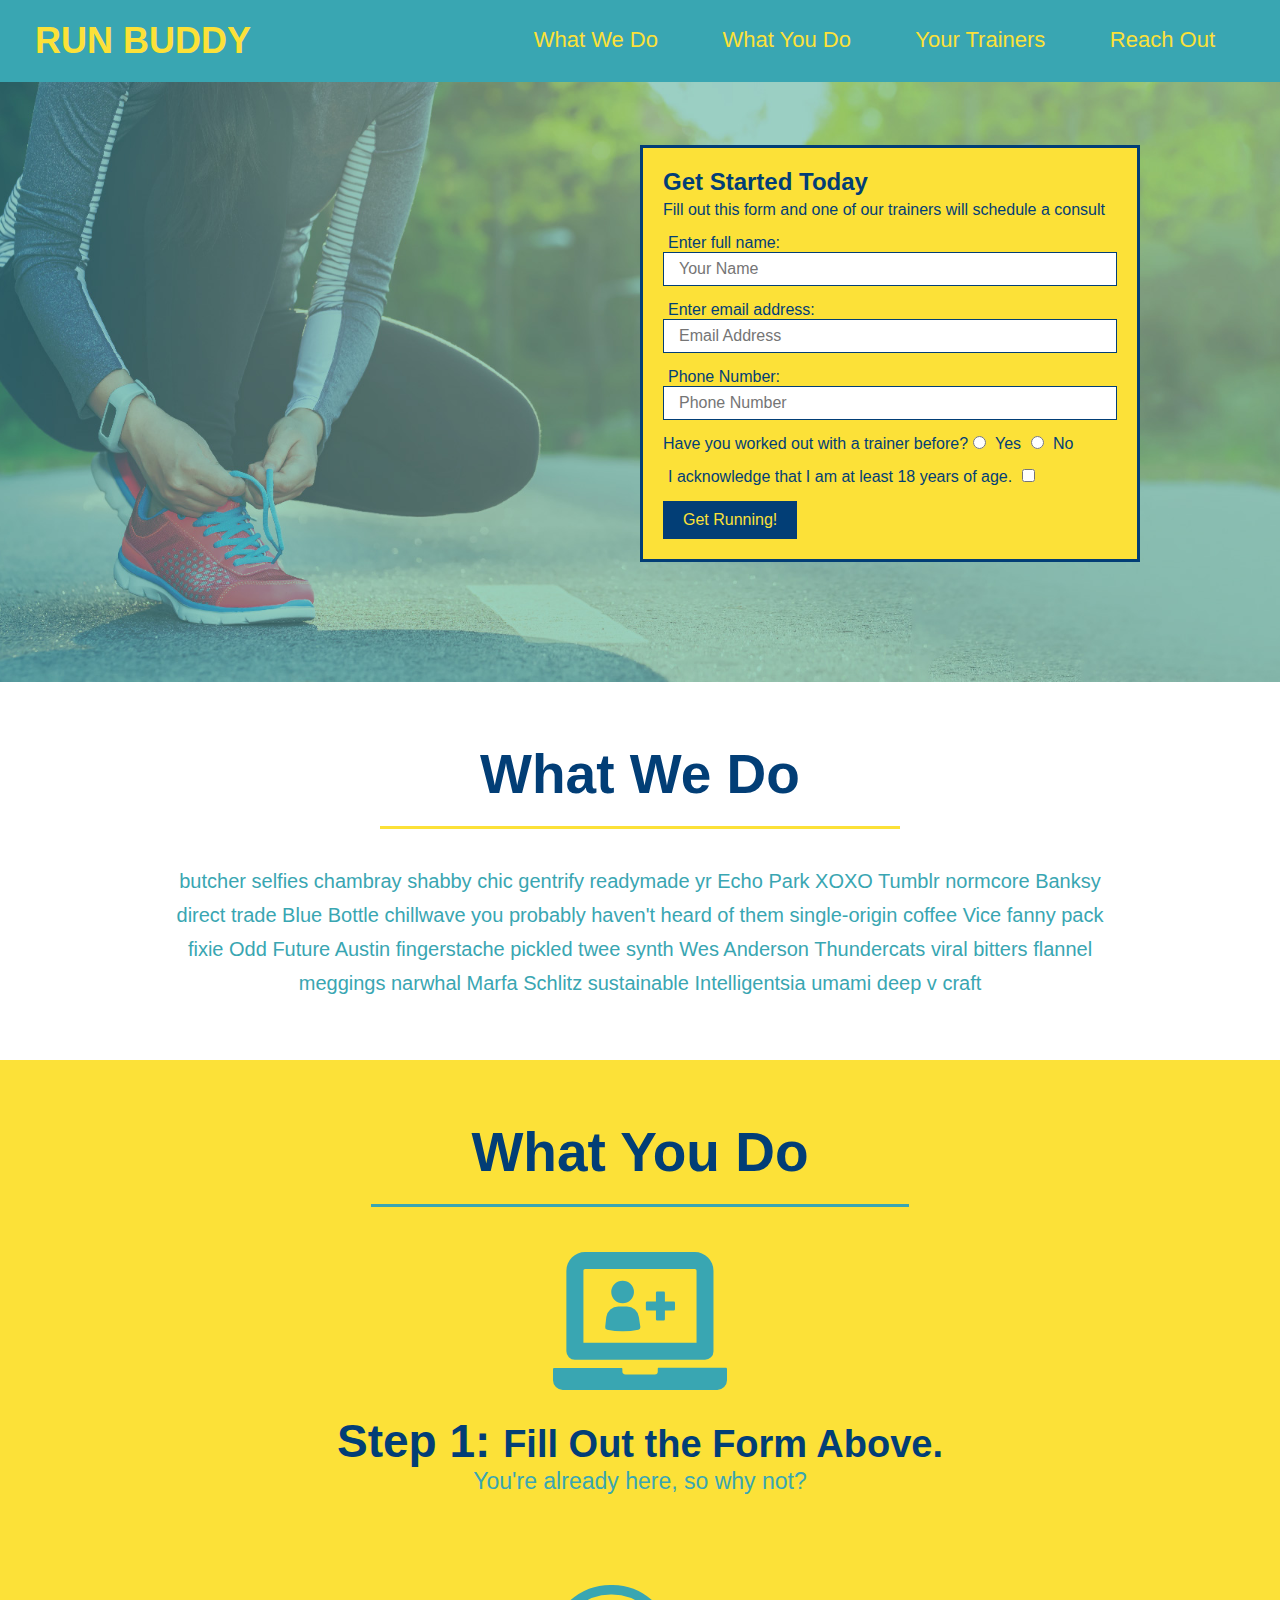
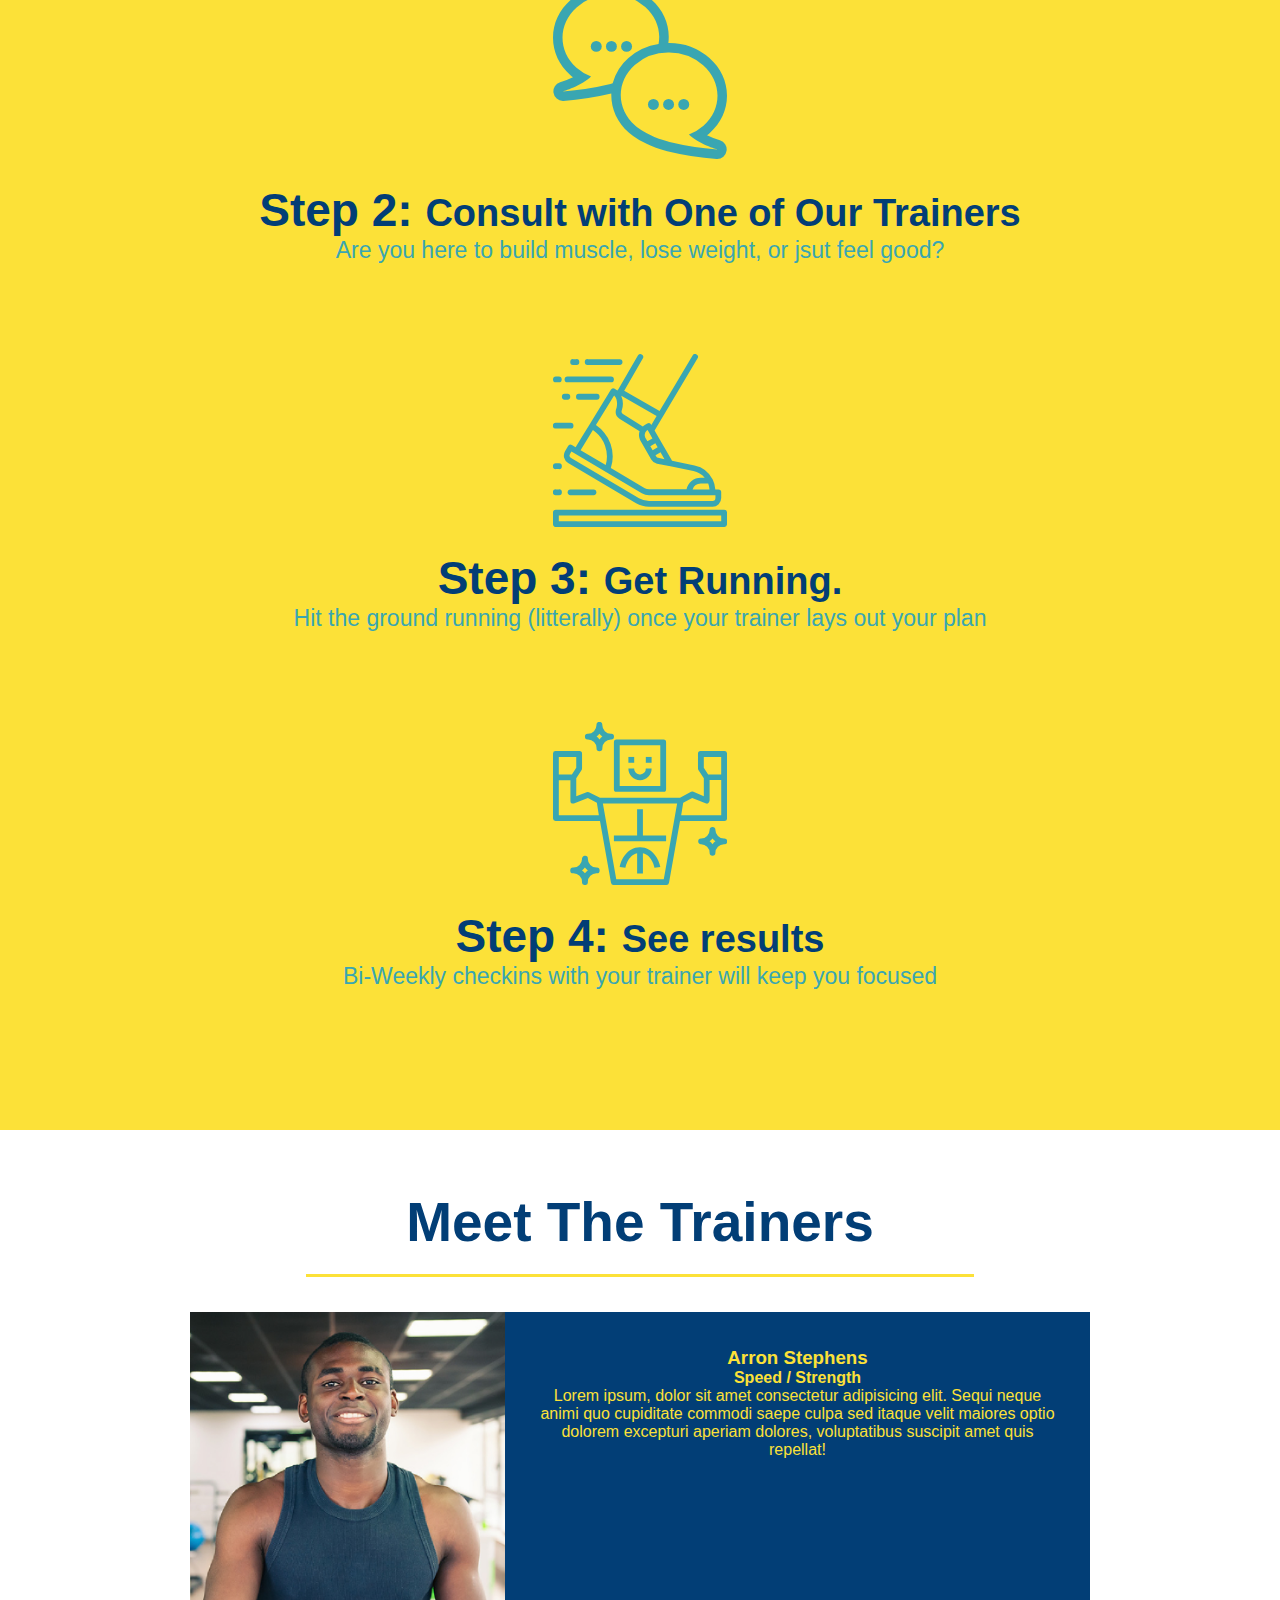
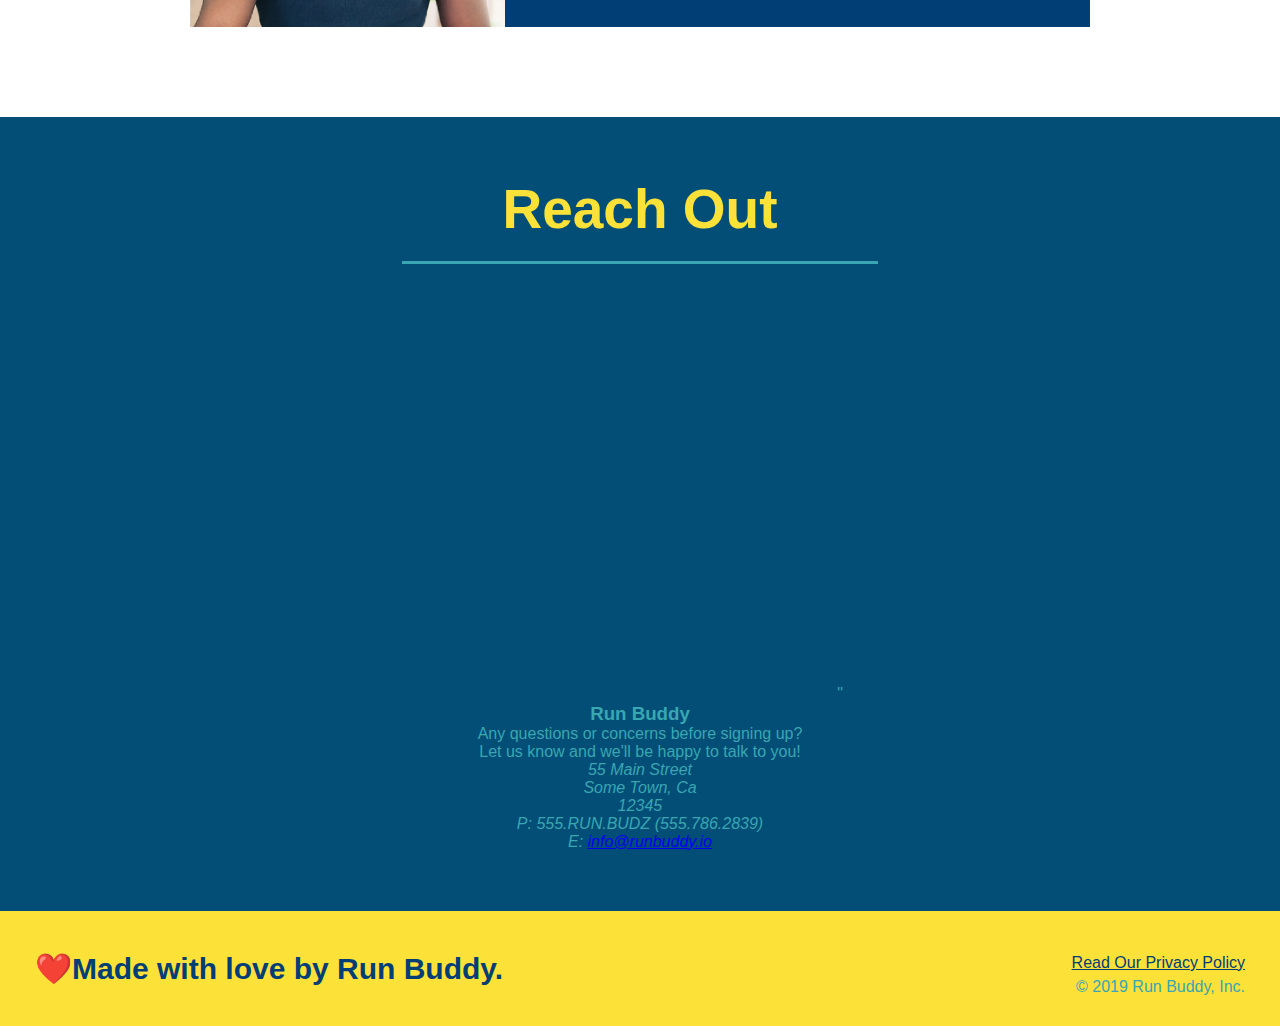
<file: index.html>
<!DOCTYPE html>
<html lang="en">
    <head>
        <link rel="stylesheet" href="./assets/css/style.css" />
        <meta charset="UTF-8" />
        <title>Run Buddy</title>
        
    </head>
    <body>
        <!-- navigation-->
        <header> 
        <h1>RUN BUDDY
        </h1>
        <nav><!-- unordered list element -->
        <ul>
            <!-- List item element-->
            <li>
                <!-- Anchor element-->
                <a href="#what-we-do">What We Do</a>
            </li>
            <li>
                <a href="#what-you-do">What You Do</a>
            </li>
            <li>
                <a href="#your-trainers">Your Trainers</a>
            </li>
            <li>
                <a href="#reach-out">Reach Out</a>
            </li>
        </ul>
        </nav>
        </header>

        <!-- hero/jumbotron-->
        <section class="hero"> 
            <div class="hero-form">
                <h3>Get Started Today</h3>
                <p>Fill out this form and one of our trainers will schedule a consult</p>
                <!-- Add form element-->
                <form>
                    <label for="name">Enter full name:</label>
                    <input type="text" placeholder="Your Name" name="name" id="name" class="form-input">

                    <label for="email">Enter email address:</label>
                    <input type="email" placeholder="Email Address" name="email" id="email" class="form-input">

                    <label for="phone">Phone Number:</label>
                    <input type="tel" placeholder="Phone Number" name="phone" id="phone" class="form-input">
                    <p>
                        Have you worked out with a trainer before?
                        <input type="radio" name="trainer-confirm" id="trainer-yes" />
                        <label for="trainer-yes">Yes</label>
                        <input type="radio" name="trainer-confirm" id="trainer-no" />
                        <label for="trainer-no">No</label>
                    </p>
                    <p>
                        <label for="checkbox">
                            I acknowledge that I am at least 18 years of age.
                        </label>
                        <input type="checkbox" name="age-confirm" id="checkbox" />
                    </p>
                    <button type="submit">
                        Get Running!
                    </button>
                </form>
            </div>  
        </section>
        <!--End Hero-->


        <!-- What We do section -->
        <section id="what-we-do" class="intro">
            <h2 class="section-title primary-border">What We Do</h2>
            <p>
                butcher selfies chambray shabby chic gentrify readymade yr Echo Park XOXO Tumblr normcore Banksy direct trade Blue Bottle chillwave you probably haven't heard of them single-origin coffee Vice fanny pack fixie Odd Future Austin fingerstache pickled twee synth Wes Anderson Thundercats viral bitters flannel meggings narwhal Marfa Schlitz sustainable Intelligentsia umami deep v craft
            </p>
        </section>

        <!--"what you do" section-->
        <section id="what-you-do" class="steps">
            <h2 class="section-title secondary-border">What You Do</h2>

            <div>
                <!-- insert this img element -->
                <img src="./assets/images/step-1.svg" alt='' />
                <h3>Step 1: <span>Fill Out the Form Above.</span></h3>
                <p>You're already here, so why not?</p>
            </div>

            <div>
                <img src="./assets/images/step-2.svg" alt='' />
                <h3>Step 2: <span>Consult with One of Our Trainers</span></h3>
                <p>Are you here to build muscle, lose weight, or jsut feel good?</p>
            </div>

            <div>
                <img src="./assets/images/step-3.svg" alt='' />
                <h3>Step 3: <span>Get Running.</span></h3>
                <p>Hit the ground running (litterally) once your trainer lays out your plan</p>
            </div>

            <div>
                <img src="./assets/images/step-4.svg" alt="" />
                <h3>Step 4: <span>See results</span></h3>
                <p>Bi-Weekly checkins with your trainer will keep you focused</p>
            </div>
        </section>

        <!--"meet the trainers" section-->
        <section id="your-trainers" class="trainers">
            <h2 class="section-title primary-border">Meet The Trainers</h2>
            <article class="trainer">
                <img src="./assets/images/trainer-1.jpg" alt="Arron Stephens in his work out clothes ready to pump iron">
                <div class="trainer-bio">
                    <h3>Arron Stephens</h3>
                    <h4>Speed / Strength</h4>
                    <p>
                        Lorem ipsum, dolor sit amet consectetur adipisicing elit. Sequi neque animi quo cupiditate commodi saepe culpa sed  itaque velit maiores optio dolorem excepturi aperiam dolores, voluptatibus suscipit amet quis repellat!
                    </p>
                </div>
            </article>
        </section>

        <!--Reach Out section-->
        <section id="reach-out" class="contact">
            <h2 class="section-title secondary-border"> Reach Out </h2>
            <div class="contact-info">
                <iframe src="https://www.google.com/maps/embed?pb=!1m18!1m12!1m3!1d3439.992726743002!2d-97.68807508363219!3d30.436308106906402!2m3!1f0!2f0!3f0!3m2!1i1024!2i768!4f13.1!3m3!1m2!1s0x8644ce88f2dbc91b%3A0x2d70d20434d27b49!2s14000%20Renaissance%20Ct%2C%20Austin%2C%20TX%2078728!5e0!3m2!1sen!2sus!4v1640033063127!5m2!1sen!2sus" width="400" height="400" style="border:0;" allowfullscreen="" loading="lazy"></iframe>"
            </div>
            <div>
                <h3>Run Buddy</h3>
                <p>
                    Any questions or concerns before signing up?
                    <br />
                    Let us know and we'll be happy to talk to you!
                </p>
                <address>
                    55 Main Street <br />
                    Some Town, Ca <br />
                    12345<br />
                    P: 555.RUN.BUDZ (555.786.2839)<br />
                    E: <a href="mailto:info@runbuddy.io">info@runbuddy.io</a>
                </address>
            </div>
        </section>

        <!-- Footer-->
        <footer>
            <h2> ❤️Made with love by Run Buddy.</h2>
            <div>
                <a href="./privacy-policy.html#what-we-do">Read Our Privacy Policy</a><br />
                &copy; 2019 Run Buddy, Inc.
            </div>
        </footer>
    </body>
</html>
</file>
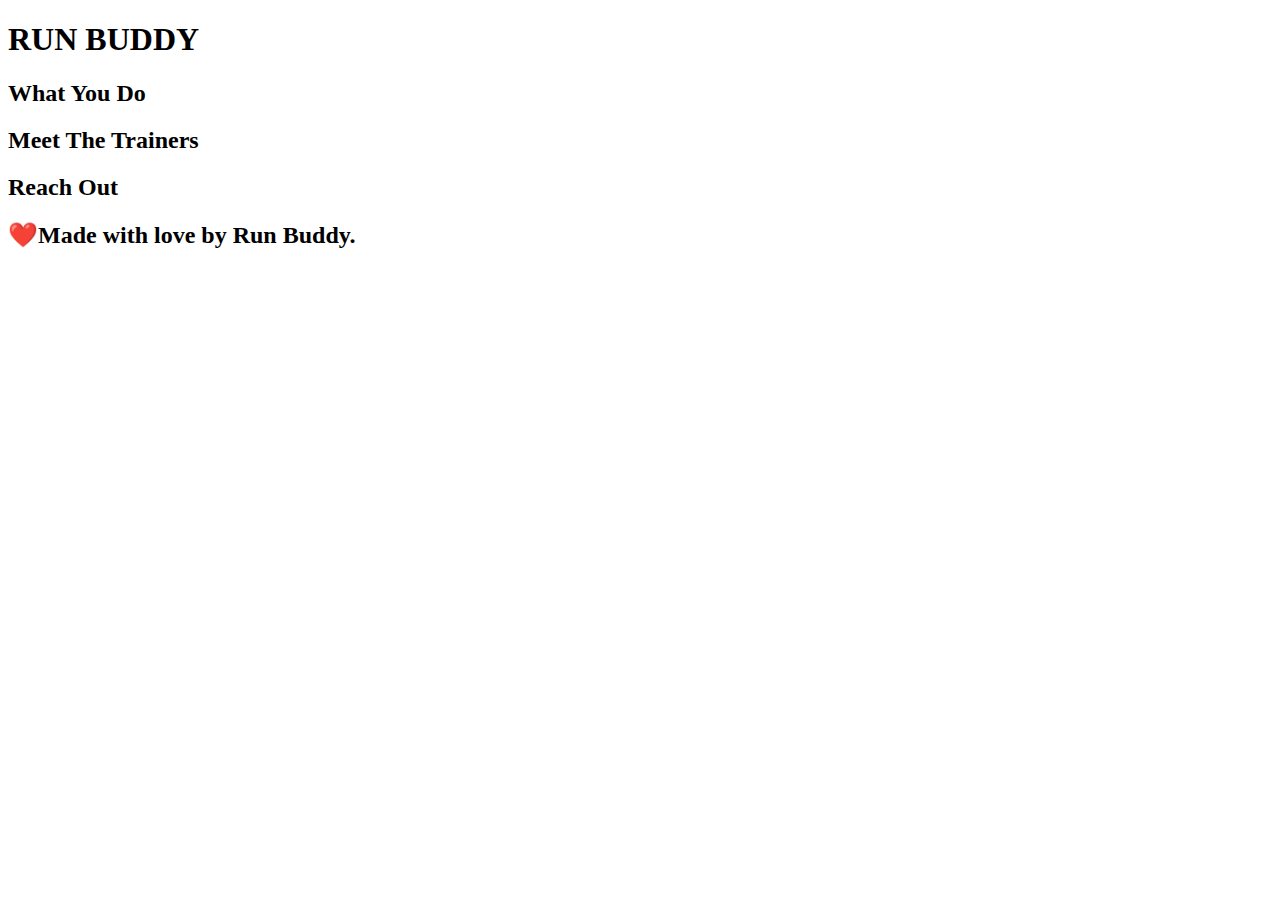
<file: iindex.html>
<!DOCTYPE html>
<html lang="en">
    <head>
        <meta charset="UTF-8" />
        <title>Run Buddy</title>
    </head>
    <body>
        <!-- navigation-->
        <header> 
        <h1>RUN BUDDY</h1>
        </header>

        <!-- hero/jumbotron-->
        <section>   
        </section>

        <!--"what we do" section-->
        <section>
            <h2>What You Do</h2>
        </section>

        <!--"meet the trainers" section-->
        <section>
            <h2>Meet The Trainers</h2>
        </section>

        <!--Reach Out section-->
        <section>
            <h2> Reach Out </h2>
        </section>

        <!-- Footer-->
        <footer>
            <h2> ❤️Made with love by Run Buddy.</h2>
        </footer>
    </body>
</html>
</file>
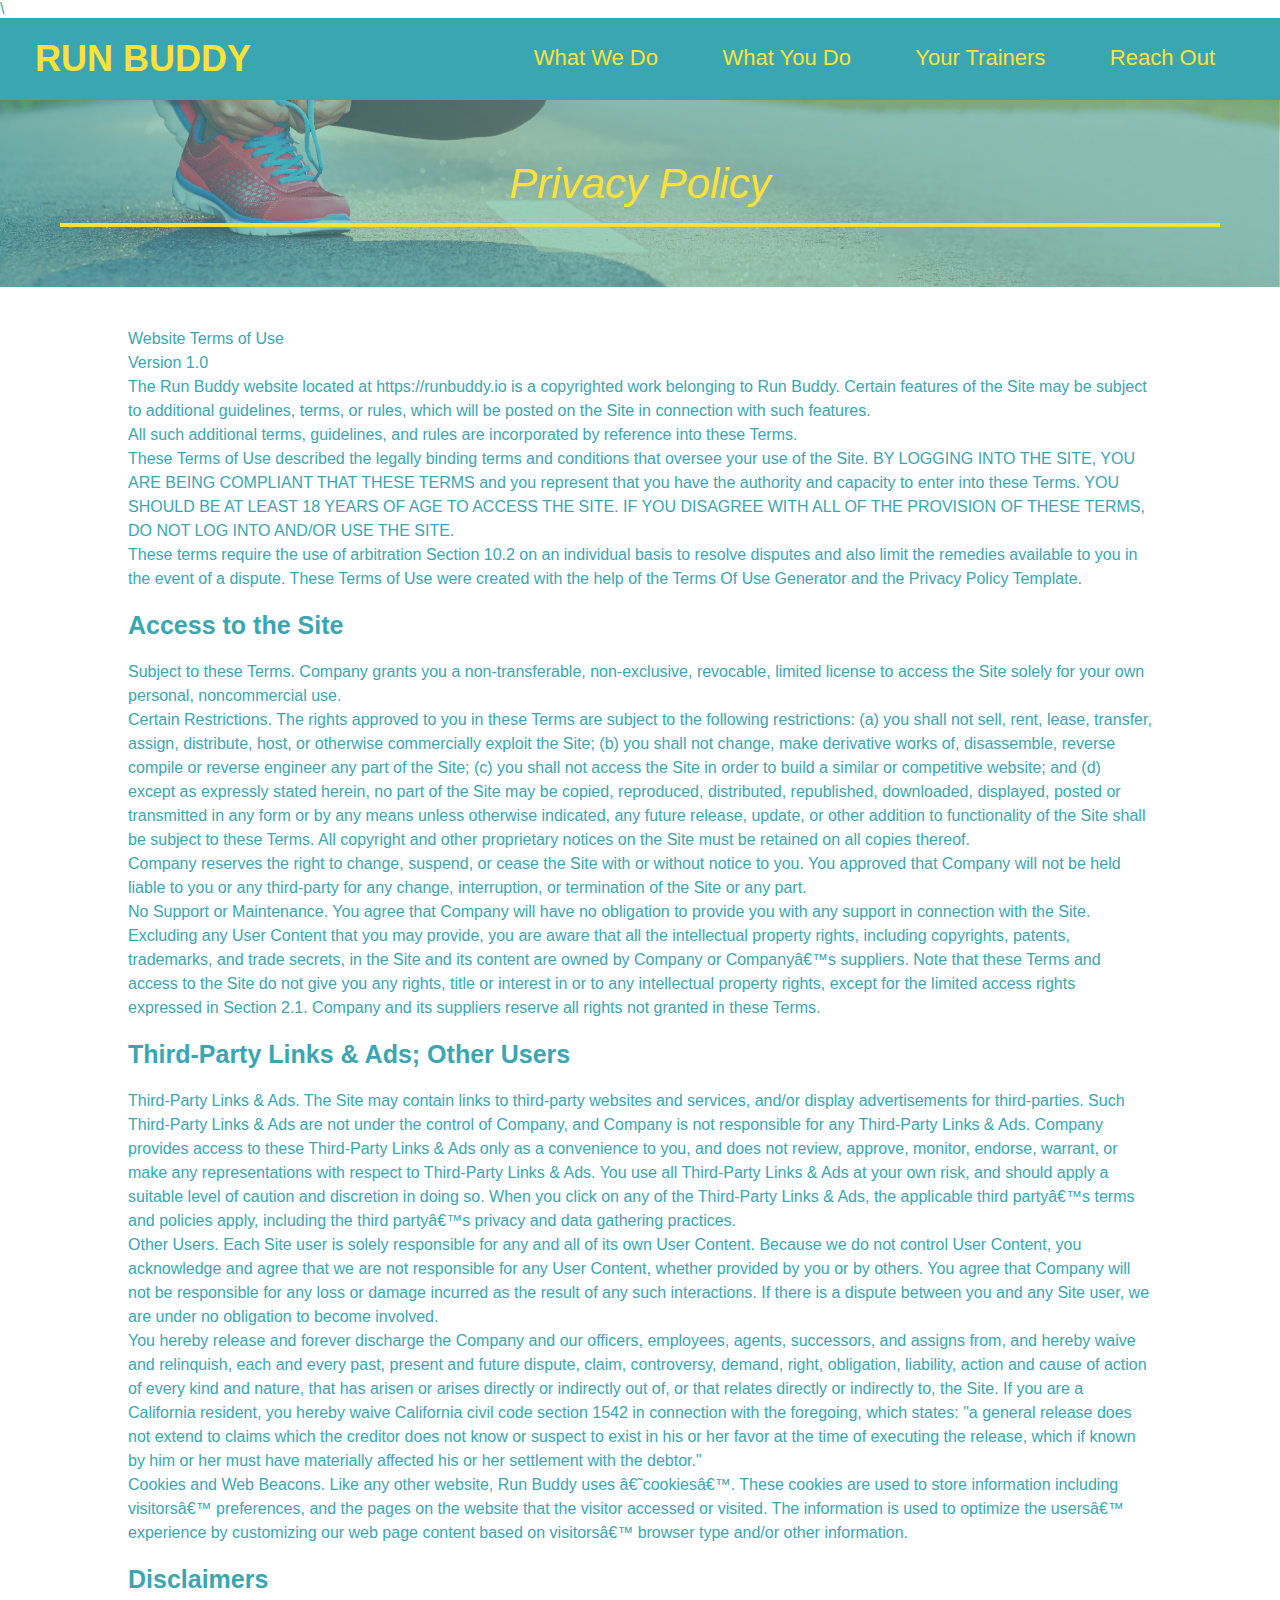
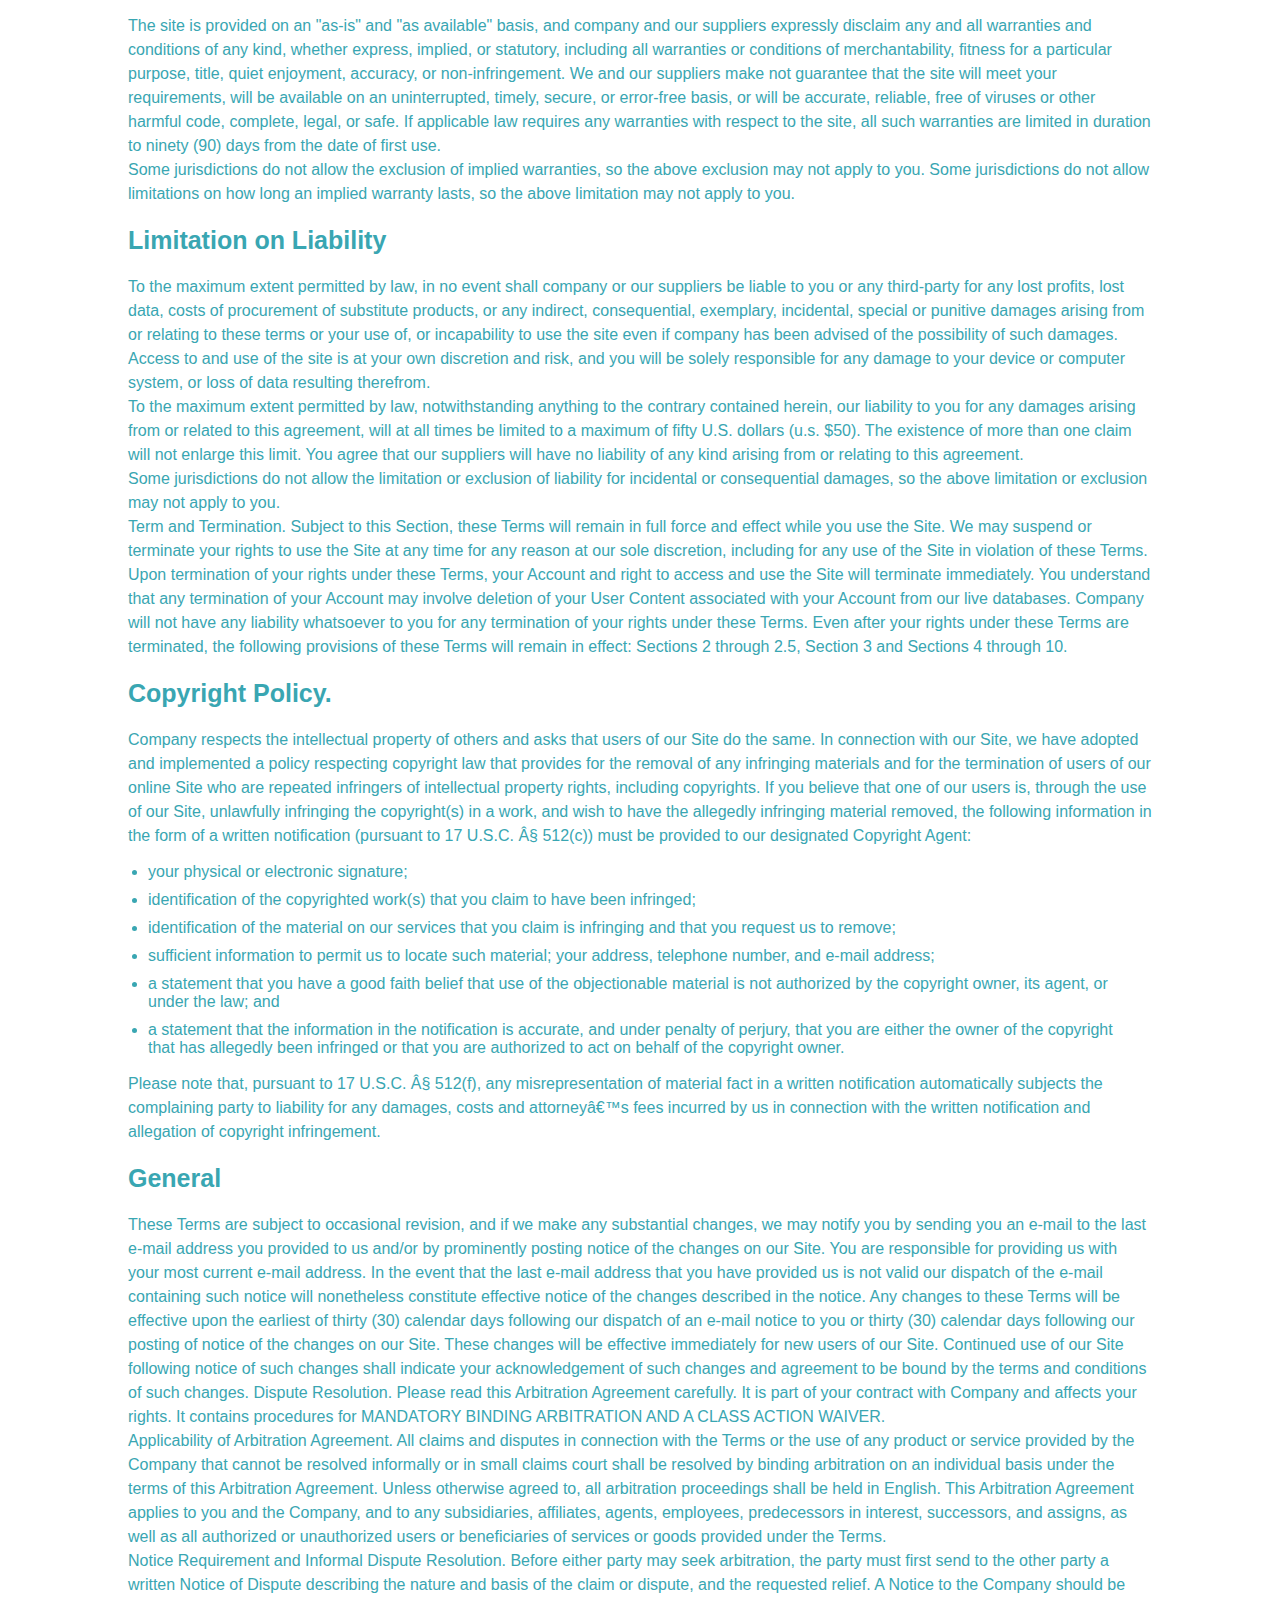
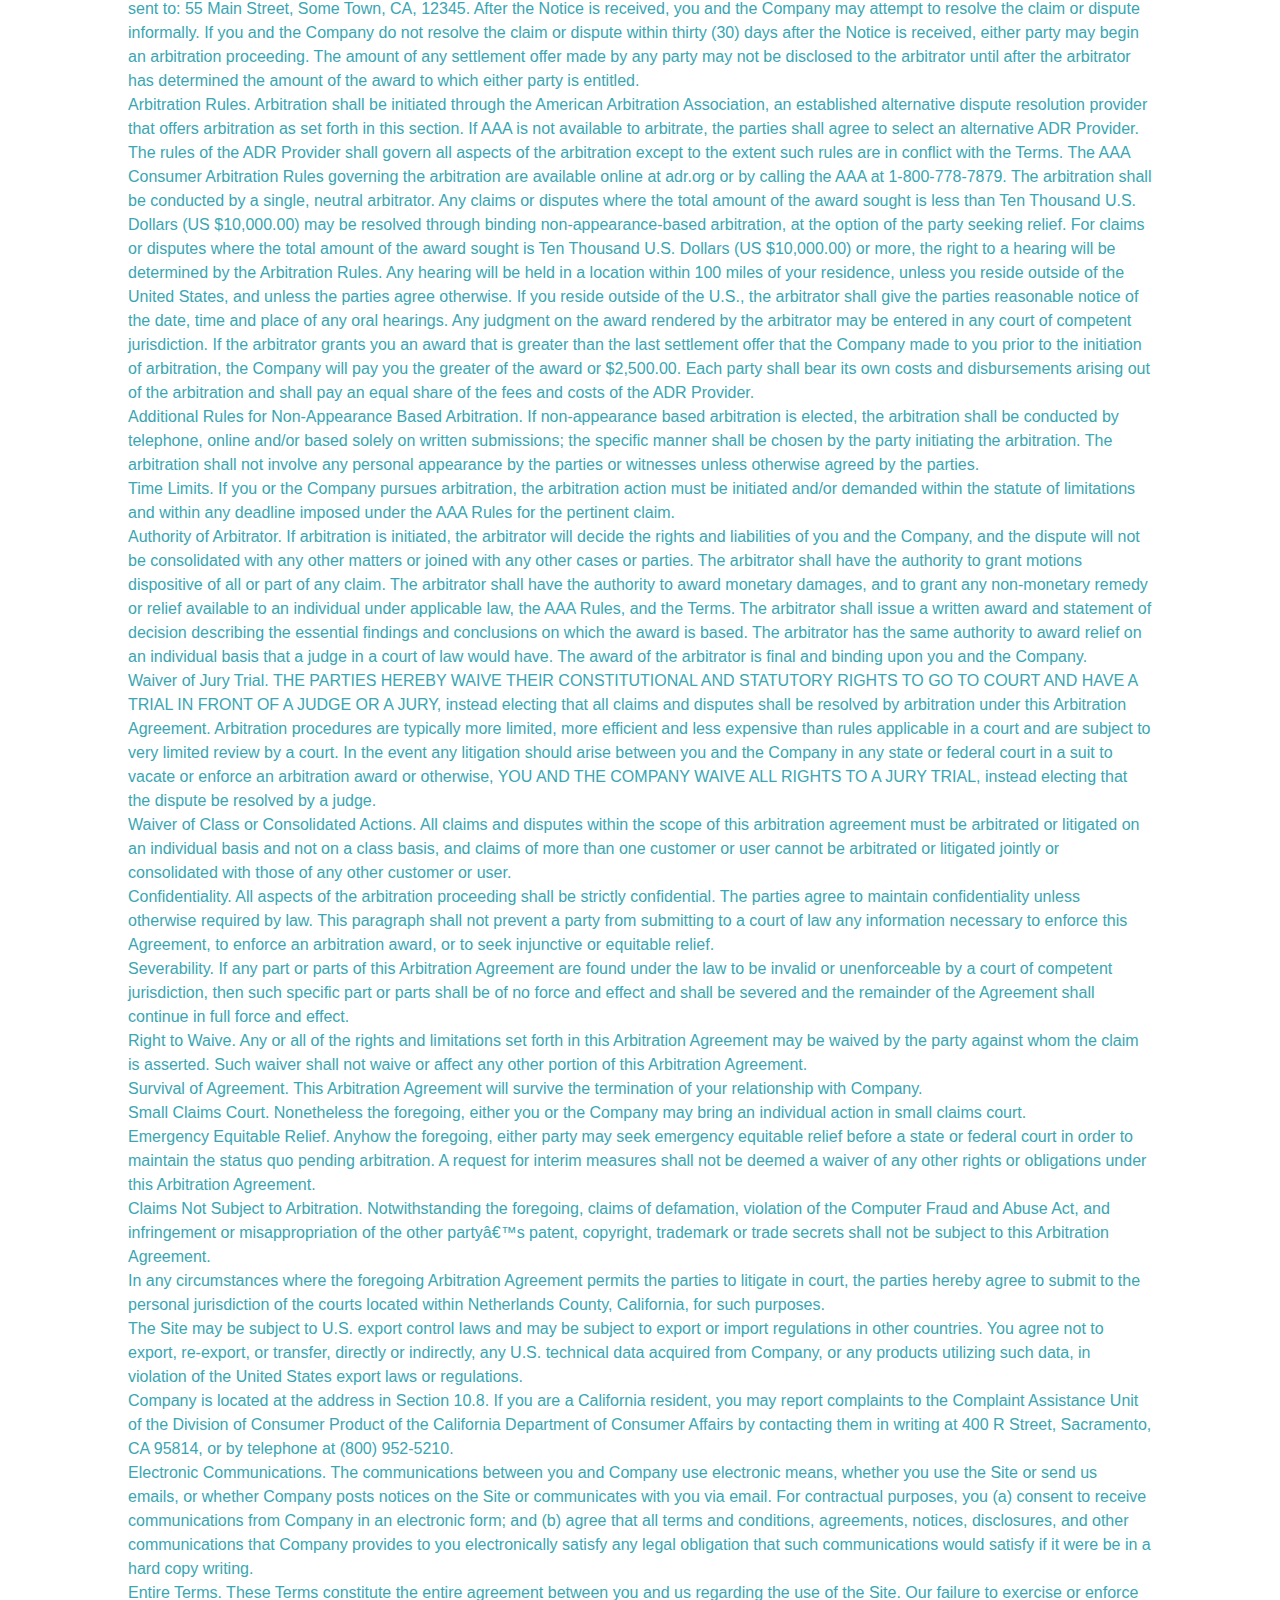
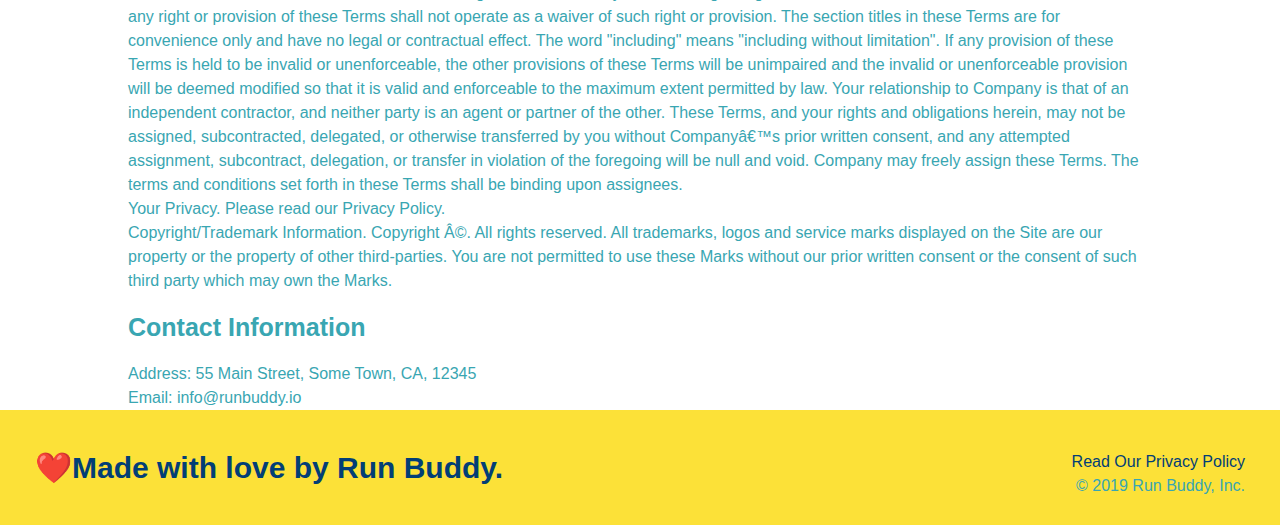
<file: privacy-policy.html>
<!DOCTYPE html>
<html lang="en">
    <head>
        <meta charset="UTF-8" />
        <title>Privacy Policy - Run Buddy</title>\
        <link rel="stylesheet" href="./assets/css/style.css">
        <link rel="stylesheet" href="./assets/css/secondary-styles.css">
    </head>
    <body>
        <header> 
            <h1>RUN BUDDY
            </h1>
            <nav><!-- unordered list element -->
            <ul>
                <!-- List item element-->
                <li>
                    <!-- Anchor element-->
                    <a href="./index.html#what-we-do">What We Do</a>
                </li>
                <li>
                    <a href="./index.html#what-you-do">What You Do</a>
                </li>
                <li>
                    <a href="./index.html#your-trainers">Your Trainers</a>
                </li>
                <li>
                    <a href="./index.html#reach-out">Reach Out</a>
                </li>
            </ul>
            </nav>
            </header>
            <section class="hero">
                <h2 class="page-title">
                    Privacy Policy
                </h2>
            </section>
            <article class="secondary-content">
                <p>
                    Website Terms of Use
                  </p>
            
                  <p>
                    Version 1.0
                  </p>
            
                  <p>
                    The Run Buddy website located at https://runbuddy.io is a copyrighted work belonging to Run Buddy. Certain
                    features of the Site may be subject to additional guidelines, terms, or rules, which will be posted on the Site
                    in connection with such features.
                  </p>
            
                  <p>
                    All such additional terms, guidelines, and rules are incorporated by reference into these Terms.
                  </p>
            
                  <p>
                    These Terms of Use described the legally binding terms and conditions that oversee your use of the Site. BY
                    LOGGING INTO THE SITE, YOU ARE BEING COMPLIANT THAT THESE TERMS and you represent that you have the authority
                    and capacity to enter into these Terms. YOU SHOULD BE AT LEAST 18 YEARS OF AGE TO ACCESS THE SITE. IF YOU
                    DISAGREE WITH ALL OF THE PROVISION OF THESE TERMS, DO NOT LOG INTO AND/OR USE THE SITE.
                  </p>
            
                  <p>
                    These terms require the use of arbitration Section 10.2 on an individual basis to resolve disputes and also
                    limit the remedies available to you in the event of a dispute. These Terms of Use were created with the help of
                    the Terms Of Use Generator and the Privacy Policy Template.
                  </p>
            
                  <h3>
                    Access to the Site
                  </h3>
            
                  <p>
                    Subject to these Terms. Company grants you a non-transferable, non-exclusive, revocable, limited license to
                    access the Site solely for your own personal, noncommercial use.
                  </p>
            
                  <p>
                    Certain Restrictions. The rights approved to you in these Terms are subject to the following restrictions: (a)
                    you shall not sell, rent, lease, transfer, assign, distribute, host, or otherwise commercially exploit the Site;
                    (b) you shall not change, make derivative works of, disassemble, reverse compile or reverse engineer any part of
                    the Site; (c) you shall not access the Site in order to build a similar or competitive website; and (d) except
                    as expressly stated herein, no part of the Site may be copied, reproduced, distributed, republished, downloaded,
                    displayed, posted or transmitted in any form or by any means unless otherwise indicated, any future release,
                    update, or other addition to functionality of the Site shall be subject to these Terms. All copyright and other
                    proprietary notices on the Site must be retained on all copies thereof.
                  </p>
            
                  <p>
                    Company reserves the right to change, suspend, or cease the Site with or without notice to you. You approved
                    that Company will not be held liable to you or any third-party for any change, interruption, or termination of
                    the Site or any part.
                  </p>
            
                  <p>
                    No Support or Maintenance. You agree that Company will have no obligation to provide you with any support in
                    connection with the Site.
                  </p>
            
                  <p>
                    Excluding any User Content that you may provide, you are aware that all the intellectual property rights,
                    including copyrights, patents, trademarks, and trade secrets, in the Site and its content are owned by Company
                    or Companyâ€™s suppliers. Note that these Terms and access to the Site do not give you any rights, title or
                    interest in or to any intellectual property rights, except for the limited access rights expressed in Section
                    2.1. Company and its suppliers reserve all rights not granted in these Terms.
                  </p>
            
                  <h3>
                    Third-Party Links & Ads; Other Users
                  </h3>
            
                  <p>
                    Third-Party Links & Ads. The Site may contain links to third-party websites and services, and/or display
                    advertisements for third-parties. Such Third-Party Links & Ads are not under the control of Company, and Company
                    is not responsible for any Third-Party Links & Ads. Company provides access to these Third-Party Links & Ads
                    only as a convenience to you, and does not review, approve, monitor, endorse, warrant, or make any
                    representations with respect to Third-Party Links & Ads. You use all Third-Party Links & Ads at your own risk,
                    and should apply a suitable level of caution and discretion in doing so. When you click on any of the
                    Third-Party Links & Ads, the applicable third partyâ€™s terms and policies apply, including the third partyâ€™s
                    privacy and data gathering practices.
                  </p>
            
                  <p>
                    Other Users. Each Site user is solely responsible for any and all of its own User Content. Because we do not
                    control User Content, you acknowledge and agree that we are not responsible for any User Content, whether
                    provided by you or by others. You agree that Company will not be responsible for any loss or damage incurred as
                    the result of any such interactions. If there is a dispute between you and any Site user, we are under no
                    obligation to become involved.
                  </p>
            
                  <p>
                    You hereby release and forever discharge the Company and our officers, employees, agents, successors, and
                    assigns from, and hereby waive and relinquish, each and every past, present and future dispute, claim,
                    controversy, demand, right, obligation, liability, action and cause of action of every kind and nature, that has
                    arisen or arises directly or indirectly out of, or that relates directly or indirectly to, the Site. If you are
                    a California resident, you hereby waive California civil code section 1542 in connection with the foregoing,
                    which states: "a general release does not extend to claims which the creditor does not know or suspect to exist
                    in his or her favor at the time of executing the release, which if known by him or her must have materially
                    affected his or her settlement with the debtor."
                  </p>
            
                  <p>
                    Cookies and Web Beacons. Like any other website, Run Buddy uses â€˜cookiesâ€™. These cookies are used to store
                    information including visitorsâ€™ preferences, and the pages on the website that the visitor accessed or visited.
                    The information is used to optimize the usersâ€™ experience by customizing our web page content based on visitorsâ€™
                    browser type and/or other information.
                  </p>
            
                  <h3>
                    Disclaimers
                  </h3>
            
                  <p>
                    The site is provided on an "as-is" and "as available" basis, and company and our suppliers expressly disclaim
                    any and all warranties and conditions of any kind, whether express, implied, or statutory, including all
                    warranties or conditions of merchantability, fitness for a particular purpose, title, quiet enjoyment, accuracy,
                    or non-infringement. We and our suppliers make not guarantee that the site will meet your requirements, will be
                    available on an uninterrupted, timely, secure, or error-free basis, or will be accurate, reliable, free of
                    viruses or other harmful code, complete, legal, or safe. If applicable law requires any warranties with respect
                    to the site, all such warranties are limited in duration to ninety (90) days from the date of first use.
                  </p>
            
                  <p>
                    Some jurisdictions do not allow the exclusion of implied warranties, so the above exclusion may not apply to
                    you. Some jurisdictions do not allow limitations on how long an implied warranty lasts, so the above limitation
                    may not apply to you.
                  </p>
            
                  <h3>
                    Limitation on Liability
                  </h3>
            
                  <p>
                    To the maximum extent permitted by law, in no event shall company or our suppliers be liable to you or any
                    third-party for any lost profits, lost data, costs of procurement of substitute products, or any indirect,
                    consequential, exemplary, incidental, special or punitive damages arising from or relating to these terms or
                    your use of, or incapability to use the site even if company has been advised of the possibility of such
                    damages. Access to and use of the site is at your own discretion and risk, and you will be solely responsible
                    for any damage to your device or computer system, or loss of data resulting therefrom.
                  </p>
            
                  <p>
                    To the maximum extent permitted by law, notwithstanding anything to the contrary contained herein, our liability
                    to you for any damages arising from or related to this agreement, will at all times be limited to a maximum of
                    fifty U.S. dollars (u.s. $50). The existence of more than one claim will not enlarge this limit. You agree that
                    our suppliers will have no liability of any kind arising from or relating to this agreement.
                  </p>
            
                  <p>
                    Some jurisdictions do not allow the limitation or exclusion of liability for incidental or consequential
                    damages, so the above limitation or exclusion may not apply to you.
                  </p>
            
                  <p>
                    Term and Termination. Subject to this Section, these Terms will remain in full force and effect while you use
                    the Site. We may suspend or terminate your rights to use the Site at any time for any reason at our sole
                    discretion, including for any use of the Site in violation of these Terms. Upon termination of your rights under
                    these Terms, your Account and right to access and use the Site will terminate immediately. You understand that
                    any termination of your Account may involve deletion of your User Content associated with your Account from our
                    live databases. Company will not have any liability whatsoever to you for any termination of your rights under
                    these Terms. Even after your rights under these Terms are terminated, the following provisions of these Terms
                    will remain in effect: Sections 2 through 2.5, Section 3 and Sections 4 through 10.
                  </p>
            
                  <h3>
                    Copyright Policy.
                  </h3>
            
                  <p>
                    Company respects the intellectual property of others and asks that users of our Site do the same. In connection
                    with our Site, we have adopted and implemented a policy respecting copyright law that provides for the removal
                    of any infringing materials and for the termination of users of our online Site who are repeated infringers of
                    intellectual property rights, including copyrights. If you believe that one of our users is, through the use of
                    our Site, unlawfully infringing the copyright(s) in a work, and wish to have the allegedly infringing material
                    removed, the following information in the form of a written notification (pursuant to 17 U.S.C. Â§ 512(c)) must
                    be provided to our designated Copyright Agent:
                  </p>
            
                  <ul>
                    <li>
                      your physical or electronic signature;
                    </li>
                    <li>
                      identification of the copyrighted work(s) that you claim to have been infringed;
                    </li>
                    <li>
                      identification of the material on our services that you claim is infringing and that you request us to remove;
                    </li>
                    <li>
                      sufficient information to permit us to locate such material; your address, telephone number, and e-mail
                      address;
                    </li>
                    <li>
                      a statement that you have a good faith belief that use of the objectionable material is not authorized by the
                      copyright owner, its agent, or under the law; and
                    </li>
                    <li>
                      a statement that the information in the notification is accurate, and under penalty of perjury, that you are
                      either the owner of the copyright that has allegedly been infringed or that you are authorized to act on
                      behalf of the copyright owner.
                    </li>
                  </ul>
            
                  <p>
                    Please note that, pursuant to 17 U.S.C. Â§ 512(f), any misrepresentation of material fact in a written
                    notification automatically subjects the complaining party to liability for any damages, costs and attorneyâ€™s
                    fees incurred by us in connection with the written notification and allegation of copyright infringement.
                  </p>
            
                  <h3>
                    General
                  </h3>
            
                  <p>
                    These Terms are subject to occasional revision, and if we make any substantial changes, we may notify you by
                    sending you an e-mail to the last e-mail address you provided to us and/or by prominently posting notice of the
                    changes on our Site. You are responsible for providing us with your most current e-mail address. In the event
                    that the last e-mail address that you have provided us is not valid our dispatch of the e-mail containing such
                    notice will nonetheless constitute effective notice of the changes described in the notice. Any changes to these
                    Terms will be effective upon the earliest of thirty (30) calendar days following our dispatch of an e-mail
                    notice to you or thirty (30) calendar days following our posting of notice of the changes on our Site. These
                    changes will be effective immediately for new users of our Site. Continued use of our Site following notice of
                    such changes shall indicate your acknowledgement of such changes and agreement to be bound by the terms and
                    conditions of such changes. Dispute Resolution. Please read this Arbitration Agreement carefully. It is part of
                    your contract with Company and affects your rights. It contains procedures for MANDATORY BINDING ARBITRATION AND
                    A CLASS ACTION WAIVER.
                  </p>
            
                  <p>
                    Applicability of Arbitration Agreement. All claims and disputes in connection with the Terms or the use of any
                    product or service provided by the Company that cannot be resolved informally or in small claims court shall be
                    resolved by binding arbitration on an individual basis under the terms of this Arbitration Agreement. Unless
                    otherwise agreed to, all arbitration proceedings shall be held in English. This Arbitration Agreement applies to
                    you and the Company, and to any subsidiaries, affiliates, agents, employees, predecessors in interest,
                    successors, and assigns, as well as all authorized or unauthorized users or beneficiaries of services or goods
                    provided under the Terms.
                  </p>
            
                  <p>
                    Notice Requirement and Informal Dispute Resolution. Before either party may seek arbitration, the party must
                    first send to the other party a written Notice of Dispute describing the nature and basis of the claim or
                    dispute, and the requested relief. A Notice to the Company should be sent to: 55 Main Street, Some Town, CA,
                    12345. After the Notice is received, you and the Company may attempt to resolve the claim or dispute informally.
                    If you and the Company do not resolve the claim or dispute within thirty (30) days after the Notice is received,
                    either party may begin an arbitration proceeding. The amount of any settlement offer made by any party may not
                    be disclosed to the arbitrator until after the arbitrator has determined the amount of the award to which either
                    party is entitled.
                  </p>
            
                  <p>
                    Arbitration Rules. Arbitration shall be initiated through the American Arbitration Association, an established
                    alternative dispute resolution provider that offers arbitration as set forth in this section. If AAA is not
                    available to arbitrate, the parties shall agree to select an alternative ADR Provider. The rules of the ADR
                    Provider shall govern all aspects of the arbitration except to the extent such rules are in conflict with the
                    Terms. The AAA Consumer Arbitration Rules governing the arbitration are available online at adr.org or by
                    calling the AAA at 1-800-778-7879. The arbitration shall be conducted by a single, neutral arbitrator. Any
                    claims or disputes where the total amount of the award sought is less than Ten Thousand U.S. Dollars (US
                    $10,000.00) may be resolved through binding non-appearance-based arbitration, at the option of the party seeking
                    relief. For claims or disputes where the total amount of the award sought is Ten Thousand U.S. Dollars (US
                    $10,000.00) or more, the right to a hearing will be determined by the Arbitration Rules. Any hearing will be
                    held in a location within 100 miles of your residence, unless you reside outside of the United States, and
                    unless the parties agree otherwise. If you reside outside of the U.S., the arbitrator shall give the parties
                    reasonable notice of the date, time and place of any oral hearings. Any judgment on the award rendered by the
                    arbitrator may be entered in any court of competent jurisdiction. If the arbitrator grants you an award that is
                    greater than the last settlement offer that the Company made to you prior to the initiation of arbitration, the
                    Company will pay you the greater of the award or $2,500.00. Each party shall bear its own costs and
                    disbursements arising out of the arbitration and shall pay an equal share of the fees and costs of the ADR
                    Provider.
                  </p>
            
                  <p>
                    Additional Rules for Non-Appearance Based Arbitration. If non-appearance based arbitration is elected, the
                    arbitration shall be conducted by telephone, online and/or based solely on written submissions; the specific
                    manner shall be chosen by the party initiating the arbitration. The arbitration shall not involve any personal
                    appearance by the parties or witnesses unless otherwise agreed by the parties.
                  </p>
            
                  <p>
                    Time Limits. If you or the Company pursues arbitration, the arbitration action must be initiated and/or demanded
                    within the statute of limitations and within any deadline imposed under the AAA Rules for the pertinent claim.
                  </p>
            
                  <p>
                    Authority of Arbitrator. If arbitration is initiated, the arbitrator will decide the rights and liabilities of
                    you and the Company, and the dispute will not be consolidated with any other matters or joined with any other
                    cases or parties. The arbitrator shall have the authority to grant motions dispositive of all or part of any
                    claim. The arbitrator shall have the authority to award monetary damages, and to grant any non-monetary remedy
                    or relief available to an individual under applicable law, the AAA Rules, and the Terms. The arbitrator shall
                    issue a written award and statement of decision describing the essential findings and conclusions on which the
                    award is based. The arbitrator has the same authority to award relief on an individual basis that a judge in a
                    court of law would have. The award of the arbitrator is final and binding upon you and the Company.
                  </p>
            
                  <p>
                    Waiver of Jury Trial. THE PARTIES HEREBY WAIVE THEIR CONSTITUTIONAL AND STATUTORY RIGHTS TO GO TO COURT AND HAVE
                    A TRIAL IN FRONT OF A JUDGE OR A JURY, instead electing that all claims and disputes shall be resolved by
                    arbitration under this Arbitration Agreement. Arbitration procedures are typically more limited, more efficient
                    and less expensive than rules applicable in a court and are subject to very limited review by a court. In the
                    event any litigation should arise between you and the Company in any state or federal court in a suit to vacate
                    or enforce an arbitration award or otherwise, YOU AND THE COMPANY WAIVE ALL RIGHTS TO A JURY TRIAL, instead
                    electing that the dispute be resolved by a judge.
                  </p>
            
                  <p>
                    Waiver of Class or Consolidated Actions. All claims and disputes within the scope of this arbitration agreement
                    must be arbitrated or litigated on an individual basis and not on a class basis, and claims of more than one
                    customer or user cannot be arbitrated or litigated jointly or consolidated with those of any other customer or
                    user.
                  </p>
            
                  <p>
                    Confidentiality. All aspects of the arbitration proceeding shall be strictly confidential. The parties agree to
                    maintain confidentiality unless otherwise required by law. This paragraph shall not prevent a party from
                    submitting to a court of law any information necessary to enforce this Agreement, to enforce an arbitration
                    award, or to seek injunctive or equitable relief.
                  </p>
            
                  <p>
                    Severability. If any part or parts of this Arbitration Agreement are found under the law to be invalid or
                    unenforceable by a court of competent jurisdiction, then such specific part or parts shall be of no force and
                    effect and shall be severed and the remainder of the Agreement shall continue in full force and effect.
                  </p>
            
                  <p>
                    Right to Waive. Any or all of the rights and limitations set forth in this Arbitration Agreement may be waived
                    by the party against whom the claim is asserted. Such waiver shall not waive or affect any other portion of this
                    Arbitration Agreement.
                  </p>
            
                  <p>
                    Survival of Agreement. This Arbitration Agreement will survive the termination of your relationship with
                    Company.
                  </p>
            
                  <p>
                    Small Claims Court. Nonetheless the foregoing, either you or the Company may bring an individual action in small
                    claims court.
                  </p>
            
                  <p>
                    Emergency Equitable Relief. Anyhow the foregoing, either party may seek emergency equitable relief before a
                    state or federal court in order to maintain the status quo pending arbitration. A request for interim measures
                    shall not be deemed a waiver of any other rights or obligations under this Arbitration Agreement.
                  </p>
            
                  <p>
                    Claims Not Subject to Arbitration. Notwithstanding the foregoing, claims of defamation, violation of the
                    Computer Fraud and Abuse Act, and infringement or misappropriation of the other partyâ€™s patent, copyright,
                    trademark or trade secrets shall not be subject to this Arbitration Agreement.
                  </p>
            
                  <p>
                    In any circumstances where the foregoing Arbitration Agreement permits the parties to litigate in court, the
                    parties hereby agree to submit to the personal jurisdiction of the courts located within Netherlands County,
                    California, for such purposes.
                  </p>
            
                  <p>
                    The Site may be subject to U.S. export control laws and may be subject to export or import regulations in other
                    countries. You agree not to export, re-export, or transfer, directly or indirectly, any U.S. technical data
                    acquired from Company, or any products utilizing such data, in violation of the United States export laws or
                    regulations.
                  </p>
            
                  <p>
                    Company is located at the address in Section 10.8. If you are a California resident, you may report complaints
                    to the Complaint Assistance Unit of the Division of Consumer Product of the California Department of Consumer
                    Affairs by contacting them in writing at 400 R Street, Sacramento, CA 95814, or by telephone at (800) 952-5210.
                  </p>
            
                  <p>
                    Electronic Communications. The communications between you and Company use electronic means, whether you use the
                    Site or send us emails, or whether Company posts notices on the Site or communicates with you via email. For
                    contractual purposes, you (a) consent to receive communications from Company in an electronic form; and (b)
                    agree that all terms and conditions, agreements, notices, disclosures, and other communications that Company
                    provides to you electronically satisfy any legal obligation that such communications would satisfy if it were be
                    in a hard copy writing.
                  </p>
            
                  <p>
                    Entire Terms. These Terms constitute the entire agreement between you and us regarding the use of the Site. Our
                    failure to exercise or enforce any right or provision of these Terms shall not operate as a waiver of such right
                    or provision. The section titles in these Terms are for convenience only and have no legal or contractual
                    effect. The word "including" means "including without limitation". If any provision of these Terms is held to be
                    invalid or unenforceable, the other provisions of these Terms will be unimpaired and the invalid or
                    unenforceable provision will be deemed modified so that it is valid and enforceable to the maximum extent
                    permitted by law. Your relationship to Company is that of an independent contractor, and neither party is an
                    agent or partner of the other. These Terms, and your rights and obligations herein, may not be assigned,
                    subcontracted, delegated, or otherwise transferred by you without Companyâ€™s prior written consent, and any
                    attempted assignment, subcontract, delegation, or transfer in violation of the foregoing will be null and void.
                    Company may freely assign these Terms. The terms and conditions set forth in these Terms shall be binding upon
                    assignees.
                  </p>
            
                  <p>
                    Your Privacy. Please read our Privacy Policy.
                  </p>
            
                  <p>
                    Copyright/Trademark Information. Copyright Â©. All rights reserved. All trademarks, logos and service marks
                    displayed on the Site are our property or the property of other third-parties. You are not permitted to use
                    these Marks without our prior written consent or the consent of such third party which may own the Marks.
                  </p>
            
                  <h3>
                    Contact Information
                  </h3>
            
                  <p>
                    Address: 55 Main Street, Some Town, CA, 12345
                  </p>
            
                  <p>
                    Email: info@runbuddy.io
                  </p>
            
            </article>
            <footer>
                <h2> ❤️Made with love by Run Buddy.</h2>
                <div>
                    <a>Read Our Privacy Policy</a><br />
                    &copy; 2019 Run Buddy, Inc.
                </div>
            </footer>

    </body>
</html>
</file>
<file: assets/css/style.css>
* {
    margin: 0;
    padding: 0%;
    box-sizing: border-box;
}



body {
    /* I'm a css comment */
    color: #39a6b2;
    font-family: Arial, Helvetica, sans-serif;
}
/* apply styles to <header> */
header{
    padding: 20px 35px;
    background-color: #39a6b2;
}
header h1 {
    font-size: 36px;
    font-weight: bold;
    color: #fce138;
    margin: 0;
    display: inline;
}

header a {
    color: #fce138;
    text-decoration: none;
}
header nav {
    float: right;
    margin: 7px 0;
}
header nav ul li {
    display: inline;
}
header nav ul li a {
    margin: 0 30px;
    font-weight: lighter;
    font-size: 22px;
}
footer{
    background: #fce138;
    width: 100%;
    padding: 40px 35px;
}
footer h2{
    display: inline;
    color: #023e76;
    font-size: 30px;
    margin: 0%;
}
footer div{
    float: right;
    line-height: 1.5;
    text-align: right;
}
footer a{
    color: #023e76;
}
section {
    padding: 60px;
    
}
/* Hero Style Start*/
.hero {
    background-image: url("../images/hero-bg.jpg");
    height: 600px;
    background-size: cover;
    background-position: center;
    position: relative;
}
/* Hero Style End */
.hero-form {
    color: #023e76;
    background-color: #fce138;
    padding: 20px;
    width: 500px;
    border: solid 3px #023e76;
    position: absolute;
    bottom: 120px;
    right: 140px;
}
.hero-form h3 {
    font-size: 24px;
    margin: 0%;
}

.hero-form p {
    margin: 5px 0 15px 0;
}
.form-input {
    border: 1px solid #023e76;
    display: block;
    padding: 7px 15px;
    font-size: 16px;
    color: #023e76;
    width: 100%;
    margin-bottom: 15px;
}
.hero-form label {
    margin: 0 5px;
}
.hero-form button {
    color: #fce138;
    background-color: #023e76;
    border: none;
    padding: 10px 20px;
    font-size: 16px;
}
.intro {
    text-align: center;
}


.intro p {
    line-height: 1.7;
    color: #39a6b2;
    width: 80%;
    font-size: 20px;
    margin: 0 auto;
}
.steps {
    text-align: center;
    background: #fce138
}

.section-title {
    font-size: 55px;
    color: #023e76;
    margin-bottom: 35px;
    padding: 0 100px 20px 100px;
    border-bottom: 3px solid;
    border-color: #fce138;
    display: inline-block;
}
.primary-border {
    border-color: #fce138;
}
.secondary-border {
    border-color: #39a6b2;
}
.steps div {
    margin-bottom: 80px;
}
.steps img {
    width: 15%;
    margin: 10px;
}
.steps h3 {
    color: #023e76;
    font-size: 46px;
    margin-top: 10px;
}
.steps p {
    color: #39a6b2;
    font-size: 23px;
}
.steps span {
    font-size: 38px;
}
.trainers {
    text-align: center;
}
.trainer {
    width: 900px;
    margin: 0 auto 30px auto;
    background: #023e76;
    color: #fce138;
    overflow: auto;
}
.trainer img {
    width: 35%;
    float: left;
}
.trainer-bio {
    padding: 35px;
    float: left;
    width: 65%;
}
/* Reach out syles start */
.contact {
    text-align: center;
    background: #024e76;
}
.contact h2 {
    color: #fce138;
}
.contact-info iframe {
    width: 400px;
    height: 400px;
}
.contact-info div {
    width: 410px;
    display: inline-block;
    vertical-align: top;
    text-align: left;
    margin: 30px 0 0 60px;
    color: white;
}
.contact-info h3 {
    color: #fce138;
    font-size: 32px;
}
.contact-info p, contact-info address {
    margin: 20px 0;
    line-height: 1.5;
    font-size: 20px;
    font-style: normal;
}
.contact-info a {
    color: #fce138;
}
/* Reach Out Styles End */
</file>
<file: assets/css/secondary-styles.css>
.hero {
    background-position: bottom;
    height: auto;
    text-align: center;
    margin-bottom: 40px;
}
.page-title {
    color: #fce138;
    border-bottom: 4px solid #fce138;
    padding: 0 80px 15px 80px;
    font-style: italic;
    font-weight: normal;
    font-size: 42px;
}
.page-title h2 {
    display: inline-block;
}
.secondary-content {
    width: 80%;
    margin: 0 auto;
}
.secondary-content article {
    color: #024e76;
}
.secondary-content h3 {
    font-size: 25px;
    margin: 20px 0 20px 0;
}
.secondary-content p {
    font-size: 16px;
    line-height: 1.5;
    margin: 0 auto;
}
.secondary-content ul {
    margin: 15px 20px 15px 20px;
}
.secondary-content li {
    color: #39a6b2;
    margin: 10px 0 10px 0;
}
</file>
